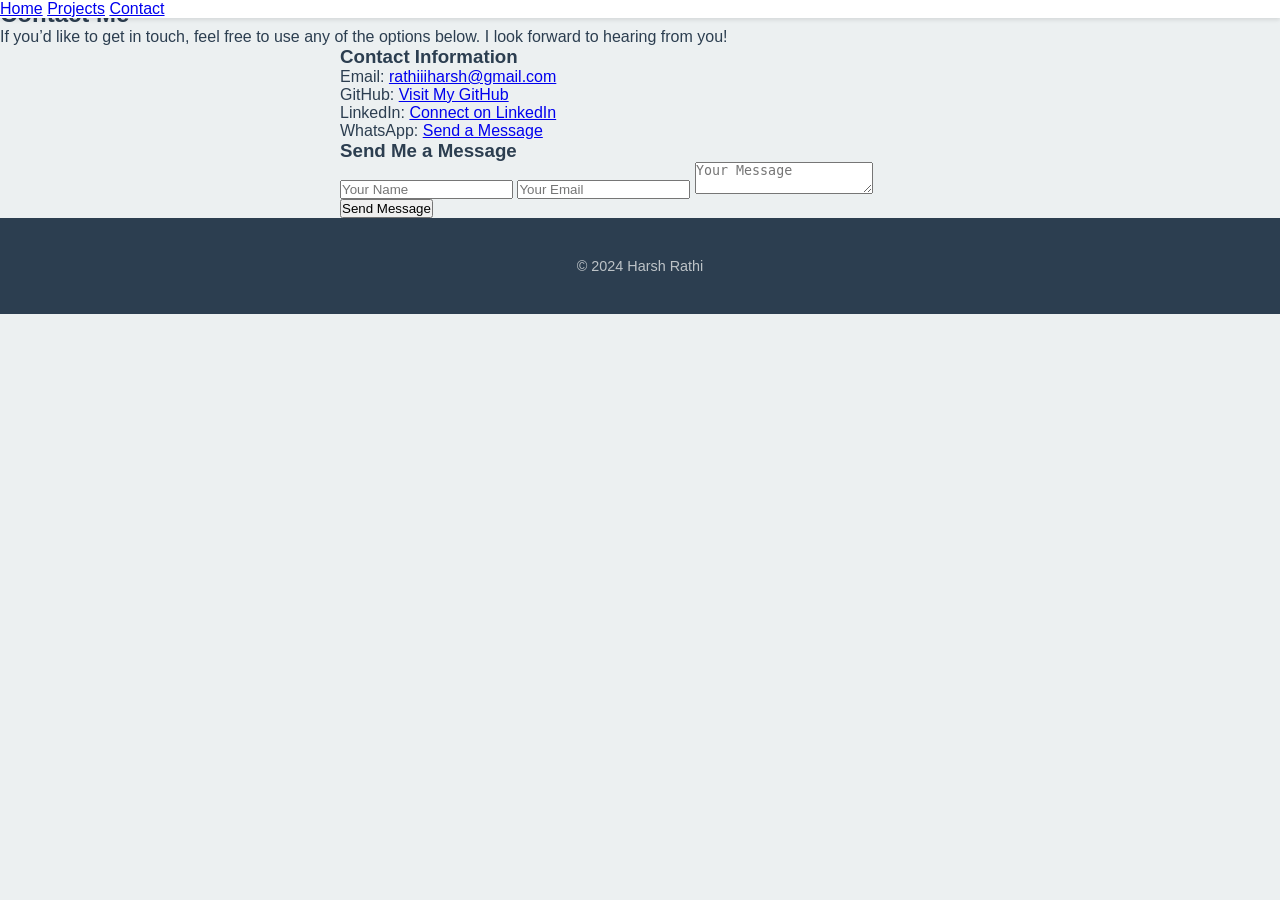
<file: contact.html>
<!DOCTYPE html>
<html lang="en">
<head>
    <meta charset="UTF-8">
    <meta name="viewport" content="width=device-width, initial-scale=1.0">
    <title>Contact - Harsh Rathi</title>
    <link href="https://fonts.googleapis.com/css2?family=Montserrat:wght@400;700&display=swap" rel="stylesheet">
    <link rel="stylesheet" href="styles.css">
</head>
<body>
    <header>
        <nav>
            <a href="index.html">Home</a>
            <a href="projects.html">Projects</a>
            <a href="contact.html">Contact</a>
        </nav>
    </header>

    <section class="contact">
        <h2>Contact Me</h2>
        <p>If you’d like to get in touch, feel free to use any of the options below. I look forward to hearing from you!</p>

        <div class="contact-container">
            <!-- Contact Info Section -->
            <div class="contact-info card">
                <h3>Contact Information</h3>
                <p><i class="fas fa-envelope"></i> Email: <a href="mailto:rathiiiharsh@gmail.com">rathiiiharsh@gmail.com</a></p>
                <p><i class="fab fa-github"></i> GitHub: <a href="https://github.com/haarshrathi1" target="_blank">Visit My GitHub</a></p>
                <p><i class="fab fa-linkedin"></i> LinkedIn: <a href="https://www.linkedin.com/in/haarshrathi/" target="_blank">Connect on LinkedIn</a></p>
                <p><i class="fab fa-whatsapp"></i> WhatsApp: <a href="https://wa.me/9574288197" target="_blank">Send a Message</a></p>
            </div>

            <!-- Contact Form Section -->
            <div class="contact-form card">
                <h3>Send Me a Message</h3>
                <form action="mailto:rathiiiharsh@gmail.com" method="post" enctype="text/plain">
                    <input type="text" name="name" placeholder="Your Name" required>
                    <input type="email" name="email" placeholder="Your Email" required>
                    <textarea name="message" placeholder="Your Message" required></textarea>
                    <button type="submit" class="cta-button">Send Message</button>
                </form>
            </div>
        </div>
    </section>

    <footer>
        <p>&copy; 2024 Harsh Rathi</p>
    </footer>

    <script src="script.js"></script>
</body>
</html>
</file>
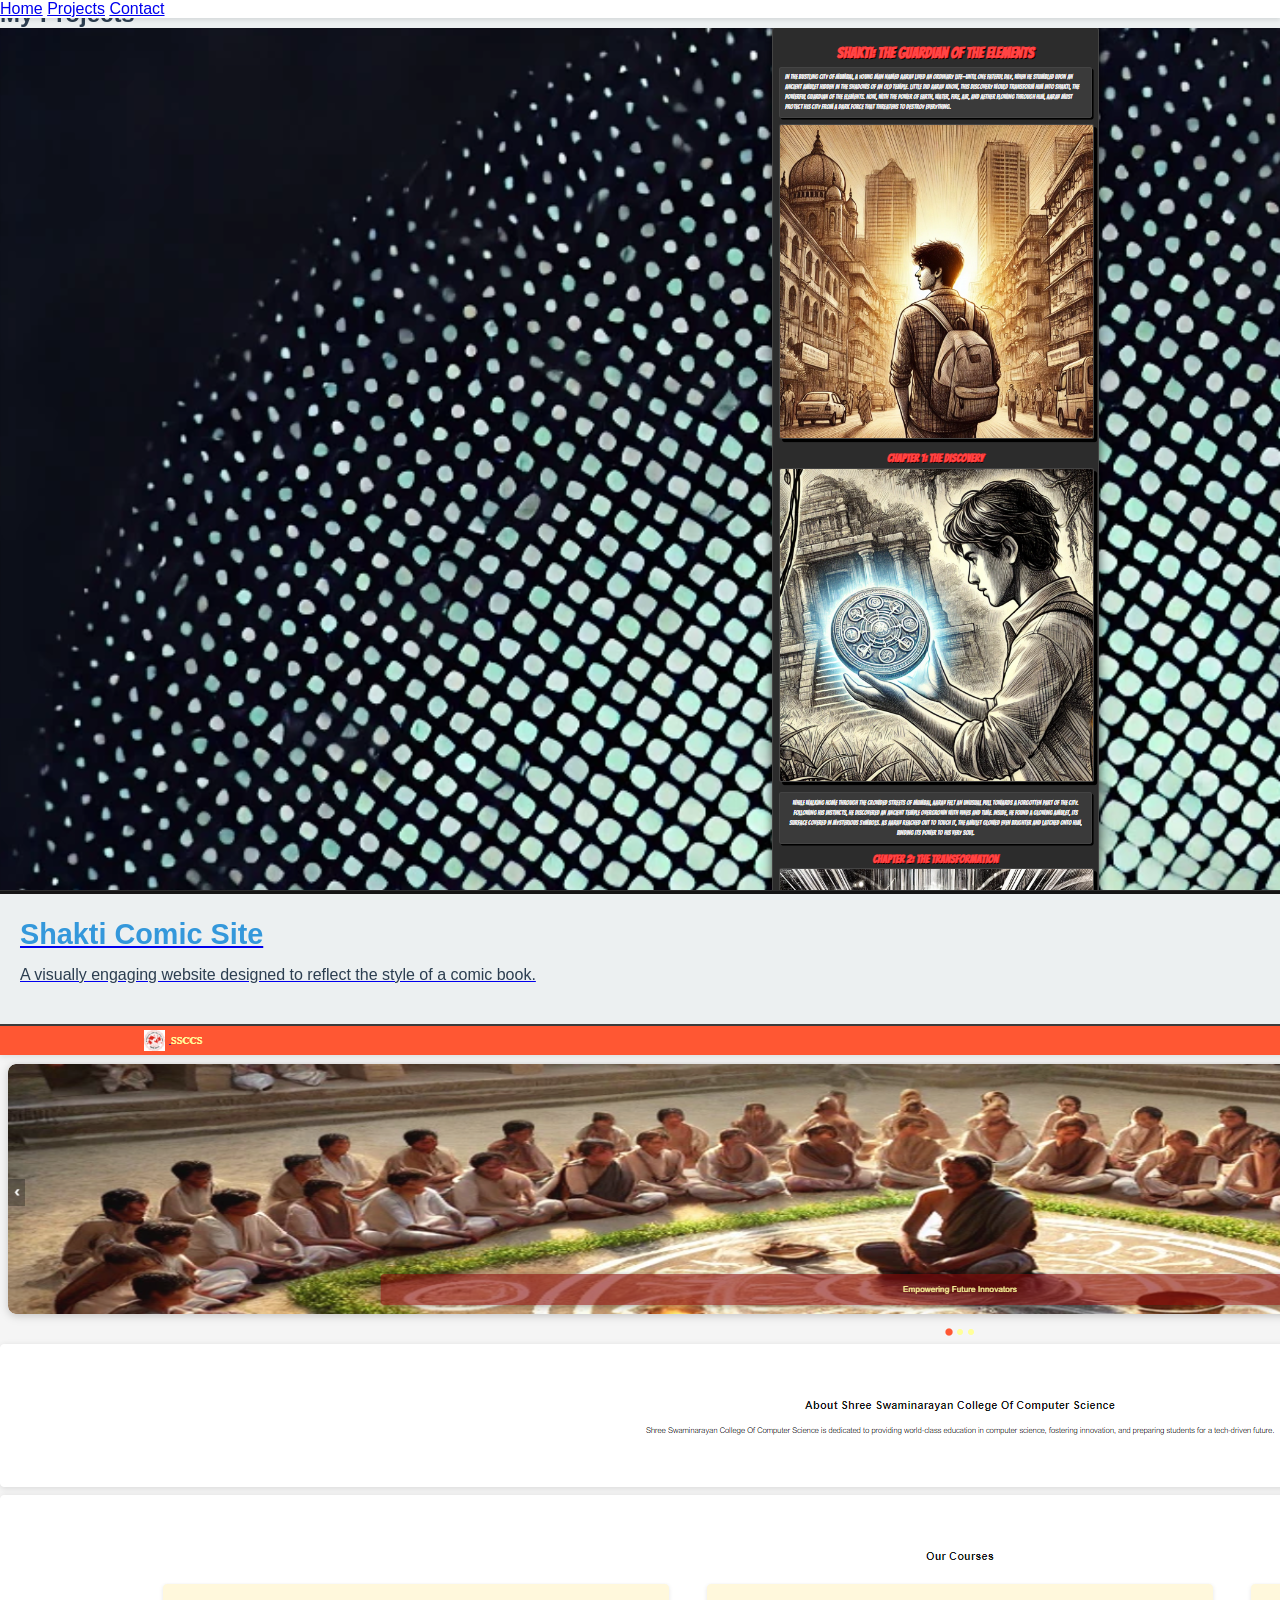
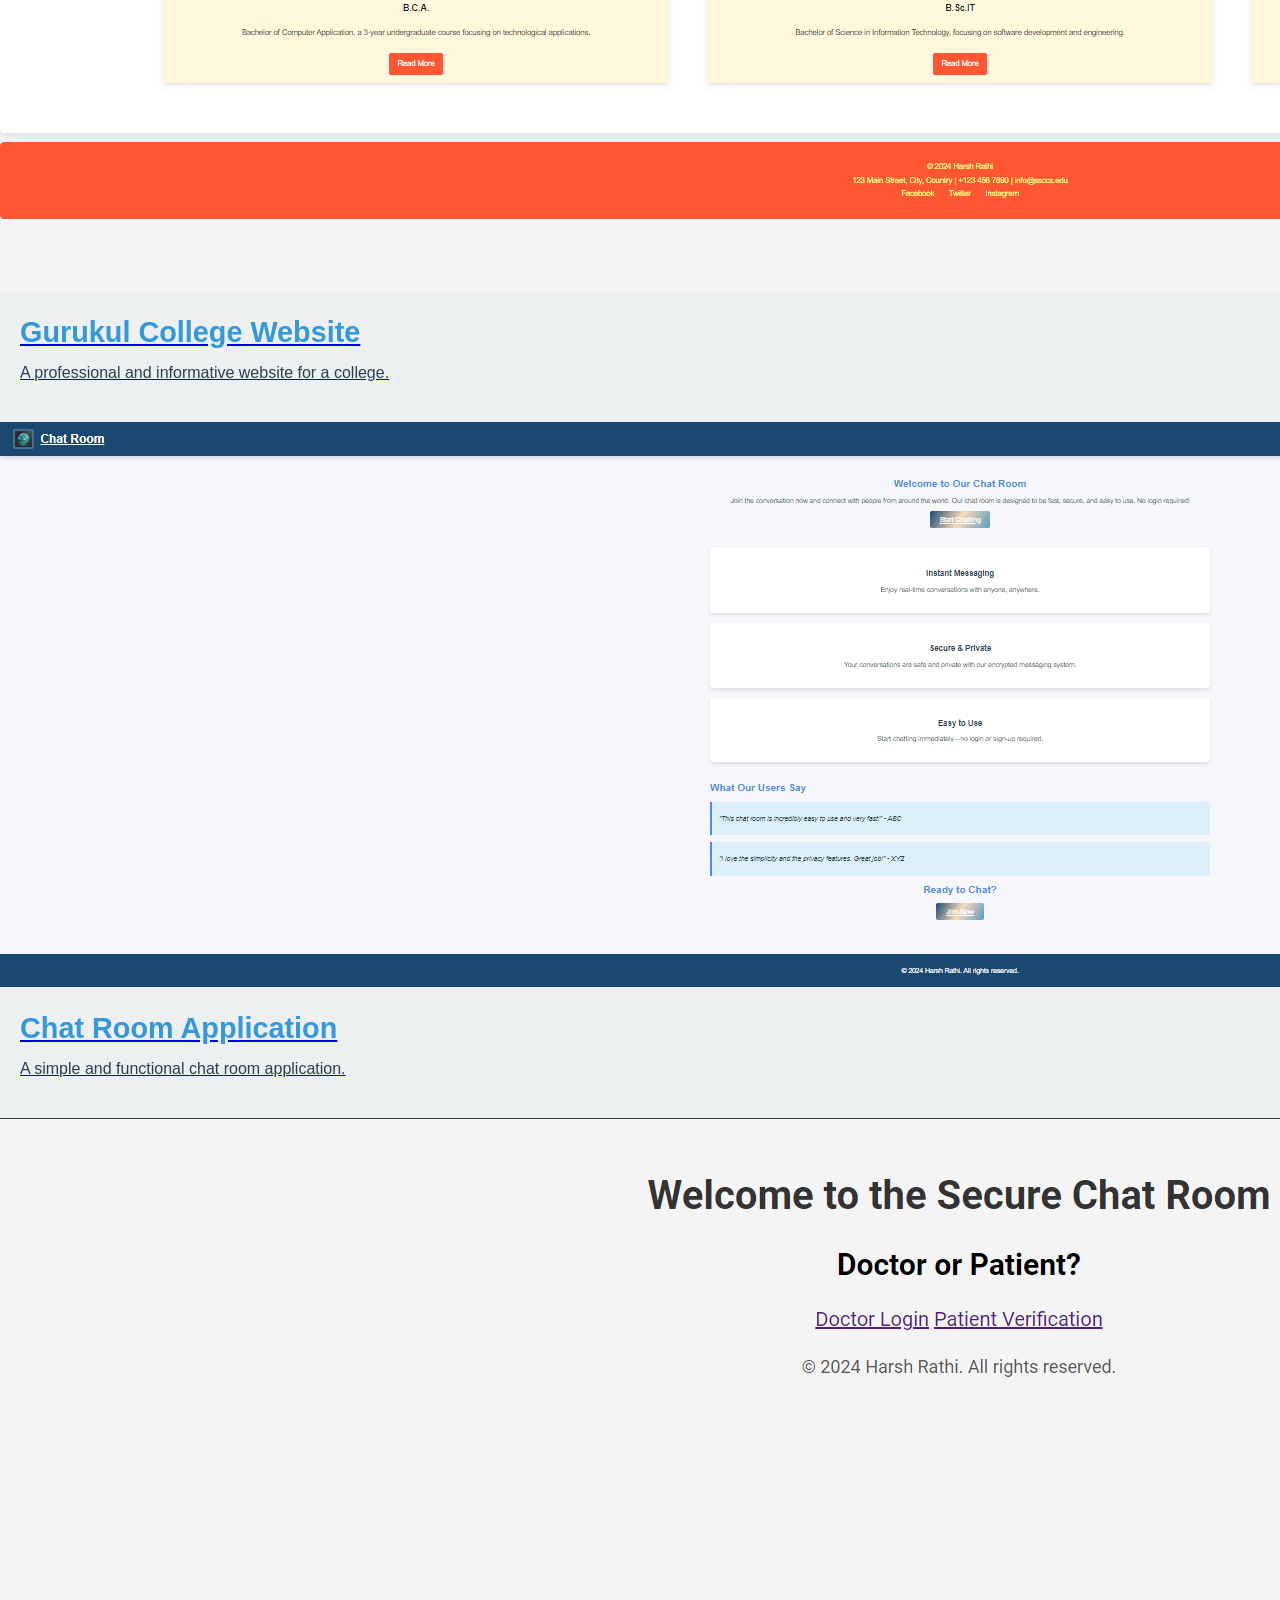
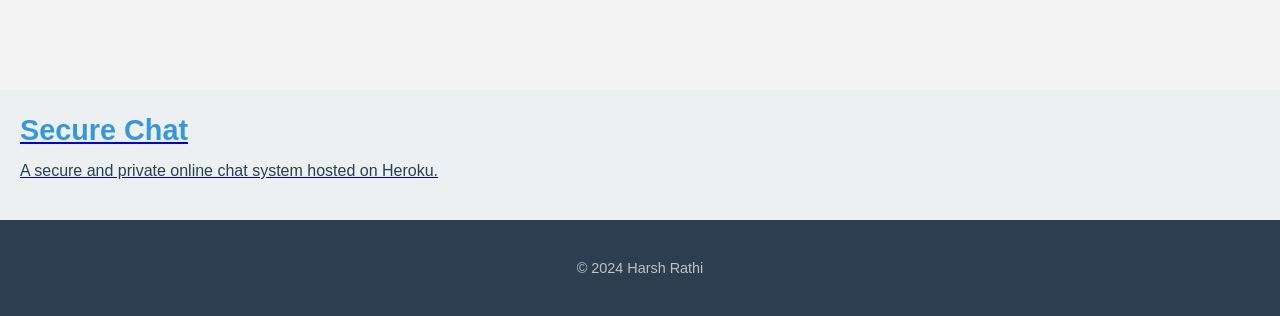
<file: projects.html>
<!DOCTYPE html>
<html lang="en">
<head>
    <meta charset="UTF-8">
    <meta name="viewport" content="width=device-width, initial-scale=1.0">
    <title>Projects - Harsh Rathi</title>
    <link href="https://fonts.googleapis.com/css2?family=Montserrat:wght@400;700&display=swap" rel="stylesheet">
    <link rel="stylesheet" href="styles.css">
</head>
<body>
    <header>
        <nav>
            <a href="index.html">Home</a>
            <a href="projects.html">Projects</a>
            <a href="contact.html">Contact</a>
        </nav>
    </header>

    <section class="projects">
        <h2>My Projects</h2>
        <div class="project-grid">
            <a href="https://haarshrathi1.github.io/shakti/" class="project" target="_blank">
                <img src="shakti.png" alt="Shakti Comic Site">
                <div class="project-info">
                    <h3>Shakti Comic Site</h3>
                    <p>A visually engaging website designed to reflect the style of a comic book.</p>
                </div>
            </a>
            <a href="https://haarshrathi1.github.io/College-website-gurukul/" class="project" target="_blank">
                <img src="project.png" alt="Gurukul College Website">
                <div class="project-info">
                    <h3>Gurukul College Website</h3>
                    <p>A professional and informative website for a college.</p>
                </div>
            </a>
            <a href="https://haarshrathi1.github.io/chat-room/" class="project" target="_blank">
                <img src="chat-room.png" alt="Chat Room Application">
                <div class="project-info">
                    <h3>Chat Room Application</h3>
                    <p>A simple and functional chat room application.</p>
                </div>
            </a>
            <a href="https://pacific-garden-50488-a393bb99ecd0.herokuapp.com/" class="project" target="_blank">
                <img src="doc-chat.png" alt="Secure Chat">
                <div class="project-info">
                    <h3>Secure Chat</h3>
                    <p>A secure and private online chat system hosted on Heroku.</p>
                </div>
            </a>
        </div>
    </section>

    <footer>
        <p>&copy; 2024 Harsh Rathi</p>
    </footer>

    <script src="script.js"></script>
</body>
</html>
</file>
<file: styles.css>
/* =========================================
   1. CSS Variables for Consistent Styling
========================================= */
:root {
    /* Primary Colors */
    --primary-color: #3498db; /* Light Blue */
    --secondary-color: #2ecc71; /* Light Green */

    /* Accent Colors */
    --accent-color: #e74c3c; /* Light Red */
    --accent-light: #f1c40f; /* Light Yellow */

    /* Neutrals */
    --color-white: #ffffff;
    --color-black: #2c3e50;
    --color-gray: #bdc3c7;
    --color-light-gray: #ecf0f1;

    /* Gradient */
    --primary-gradient: linear-gradient(135deg, #3498db, #2ecc71);

    /* Shadow */
    --box-shadow: 0 2px 4px rgba(0, 0, 0, 0.1);
}

/* =========================================
   2. Global Styles
========================================= */
* {
    margin: 0;
    padding: 0;
    box-sizing: border-box;
}

body {
    font-family: 'Poppins', sans-serif;
    background-color: var(--color-light-gray);
    color: var(--color-black);
    scroll-behavior: smooth;
    overflow-x: hidden;
}

/* =========================================
   3. Navigation Styles
========================================= */
header {
    position: fixed;
    width: 100%;
    background: var(--color-white);
    box-shadow: var(--box-shadow);
    z-index: 999;
    transition: background 0.3s, box-shadow 0.3s;
}

header.scrolled {
    background: var(--color-white);
    box-shadow: 0 4px 6px rgba(0, 0, 0, 0.1);
}

.navbar {
    display: flex;
    align-items: center;
    justify-content: space-between;
    padding: 0 20px;
    height: 70px;
}

.logo a {
    text-decoration: none;
    color: var(--primary-color);
    font-size: 1.8rem;
    font-weight: 700;
    transition: color 0.3s;
}

.logo a:hover {
    color: var(--secondary-color);
}

.nav-links {
    display: flex;
    list-style: none;
}

.nav-links.left,
.nav-links.right {
    flex: 1;
    display: flex;
    justify-content: flex-start;
}

.nav-links.right {
    justify-content: flex-end;
}

.nav-links li {
    margin: 0 15px;
}

.nav-link {
    text-decoration: none;
    color: var(--color-black);
    font-weight: 500;
    position: relative;
    transition: color 0.3s;
}

.nav-link:hover,
.nav-link.active {
    color: var(--primary-color);
}

.nav-link::after {
    content: '';
    position: absolute;
    left: 0;
    bottom: -5px;
    width: 0%;
    height: 2px;
    background: var(--primary-color);
    transition: width 0.3s;
}

.nav-link:hover::after,
.nav-link.active::after {
    width: 100%;
}

/* Hamburger Menu */
.hamburger {
    display: none;
    flex-direction: column;
    cursor: pointer;
}

.hamburger .bar {
    height: 3px;
    width: 25px;
    background-color: var(--color-black);
    margin: 4px 0;
    transition: all 0.3s;
}

/* Hamburger Active State */
.hamburger.active .bar:nth-child(2) {
    opacity: 0;
}

.hamburger.active .bar:nth-child(1) {
    transform: translateY(7px) rotate(45deg);
}

.hamburger.active .bar:nth-child(3) {
    transform: translateY(-7px) rotate(-45deg);
}

/* =========================================
   4. Hero Section Styles
========================================= */
.hero-section {
    height: 100vh;
    display: flex;
    align-items: center;
    justify-content: center;
    background: var(--primary-gradient);
    color: var(--color-white);
    text-align: center;
    padding: 0 20px;
}

.hero-content h1 {
    font-size: 3rem;
    margin-bottom: 20px;
}

.hero-content .highlight {
    color: var(--secondary-color);
}

.hero-content p {
    font-size: 1.5rem;
    margin-bottom: 30px;
    line-height: 1.6;
}

.btn {
    padding: 12px 30px;
    border: none;
    border-radius: 30px;
    font-size: 1rem;
    cursor: pointer;
    transition: background 0.3s, transform 0.3s;
    text-decoration: none;
    display: inline-block;
}

.primary-btn {
    background: var(--secondary-color);
    color: var(--color-white);
}

.primary-btn:hover {
    background: var(--accent-color);
    transform: translateY(-5px);
}

.secondary-btn {
    background: var(--color-white);
    color: var(--primary-color);
    border: 2px solid var(--primary-color);
}

.secondary-btn:hover {
    background: var(--primary-color);
    color: var(--color-white);
    transform: translateY(-5px);
}

.scroll-indicator {
    position: absolute;
    bottom: 30px;
    left: 50%;
    transform: translateX(-50%);
}

.scroll-indicator span {
    display: block;
    width: 3px;
    height: 50px;
    background: var(--color-white);
    border-radius: 3px;
    position: relative;
    animation: scroll 2s infinite;
}

.scroll-indicator span::before {
    content: '';
    position: absolute;
    top: 0;
    left: -5px;
    width: 13px;
    height: 13px;
    border: 2px solid var(--color-white);
    border-radius: 50%;
    animation: bounce 2s infinite;
}

/* =========================================
   5. About Section Styles
========================================= */
.about-section {
    padding: 100px 20px;
    background: var(--color-white);
}

.about-section .container {
    display: flex;
    align-items: center;
    justify-content: center;
    flex-wrap: wrap;
    max-width: 1200px;
    margin: auto;
}

.about-image {
    width: 300px;
    height: 300px;
    margin: 20px;
    border-radius: 50%;
    overflow: hidden;
    box-shadow: var(--box-shadow);
    transition: transform 0.3s;
}

.about-image:hover {
    transform: scale(1.05);
}

.about-image img {
    width: 100%;
    height: 100%;
    object-fit: cover;
    border-radius: 50%;
}

.about-text {
    flex: 1 1 500px;
    padding: 20px;
    text-align: left;
}

.about-text h2 {
    font-size: 2.5rem;
    margin-bottom: 20px;
    color: var(--primary-color);
}

.about-text p {
    font-size: 1.1rem;
    margin-bottom: 30px;
    line-height: 1.8;
    color: var(--color-black);
}

.about-text .btn {
    margin-top: 10px;
}

/* =========================================
   6. Skills Section Styles
========================================= */
.skills-section {
    padding: 100px 20px;
    background: var(--color-light-gray);
    text-align: center;
}

.skills-section h2 {
    font-size: 2.5rem;
    margin-bottom: 50px;
    color: var(--primary-color);
}

.skills-grid {
    display: grid;
    grid-template-columns: repeat(auto-fit, minmax(150px, 1fr));
    gap: 30px;
    max-width: 1200px;
    margin: auto;
}

.skill-card {
    background: var(--color-white);
    border-radius: 15px;
    padding: 20px;
    transition: transform 0.3s, box-shadow 0.3s;
    box-shadow: var(--box-shadow);
}

.skill-card:hover {
    transform: translateY(-10px);
    box-shadow: 0 16px 32px rgba(0, 0, 0, 0.1);
}

.skill-card i {
    font-size: 3rem;
    color: var(--primary-color);
    margin-bottom: 15px;
}

.skill-card h3 {
    font-size: 1.5rem;
    color: var(--color-black);
}

/* =========================================
   7. Projects Section Styles
========================================= */
.projects-section {
    padding: 100px 20px;
    background: var(--color-white);
    text-align: center;
}

.projects-section h2 {
    font-size: 2.5rem;
    margin-bottom: 50px;
    color: var(--primary-color);
}

.projects-grid {
    display: grid;
    grid-template-columns: repeat(auto-fit, minmax(300px, 1fr));
    gap: 30px;
    max-width: 1200px;
    margin: auto;
}

.project-card {
    background: var(--color-white);
    border-radius: 15px;
    overflow: hidden;
    transition: transform 0.3s, box-shadow 0.3s;
    box-shadow: var(--box-shadow);
}

.project-card:hover {
    transform: translateY(-10px);
    box-shadow: 0 16px 32px rgba(0, 0, 0, 0.1);
}

.project-image img {
    width: 100%;
    height: 220px;
    object-fit: cover;
    transition: transform 0.3s;
}

.project-card:hover .project-image img {
    transform: scale(1.05);
}

.project-info {
    padding: 20px;
}

.project-info h3 {
    font-size: 1.8rem;
    margin-bottom: 15px;
    color: var(--primary-color);
}

.project-info p {
    font-size: 1rem;
    margin-bottom: 20px;
    color: var(--color-black);
}

.project-info .btn {
    background: var(--primary-color);
    color: var(--color-white);
    padding: 8px 20px;
    border-radius: 20px;
    transition: background 0.3s;
    text-decoration: none;
    display: inline-block;
}

.project-info .btn:hover {
    background: var(--secondary-color);
}

/* =========================================
   8. Contact Section Styles
========================================= */
.contact-section {
    padding: 100px 20px;
    background: var(--color-light-gray);
    text-align: center;
}

.contact-section h2 {
    font-size: 2.5rem;
    margin-bottom: 50px;
    color: var(--primary-color);
}

.contact-container {
    max-width: 600px;
    margin: auto;
}

.form-group {
    position: relative;
    margin-bottom: 30px;
}

.form-group input,
.form-group textarea {
    width: 100%;
    padding: 15px;
    border: 2px solid var(--color-gray);
    border-radius: 10px;
    outline: none;
    font-size: 1rem;
    transition: border 0.3s, box-shadow 0.3s;
}

.form-group input:focus,
.form-group textarea:focus {
    border-color: var(--primary-color);
    box-shadow: 0 0 10px rgba(52, 152, 219, 0.5);
}

.form-group label {
    position: absolute;
    top: 50%;
    left: 20px;
    transform: translateY(-50%);
    background: var(--color-light-gray);
    padding: 0 10px;
    color: #999;
    transition: top 0.3s, font-size 0.3s, color 0.3s;
    pointer-events: none;
}

.form-group input:focus + label,
.form-group input:not(:placeholder-shown) + label,
.form-group textarea:focus + label,
.form-group textarea:not(:placeholder-shown) + label {
    top: -10px;
    font-size: 0.9rem;
    color: var(--primary-color);
}

.contact-section button {
    padding: 15px 40px;
    font-size: 1rem;
    border: none;
    border-radius: 30px;
    background: var(--primary-color);
    color: var(--color-white);
    cursor: pointer;
    transition: background 0.3s, transform 0.3s;
}

.contact-section button:hover {
    background: var(--secondary-color);
    transform: translateY(-5px);
}

/* =========================================
   9. Footer Styles
========================================= */
footer {
    padding: 40px 20px;
    background: var(--color-black);
    color: var(--color-white);
    text-align: center;
}

footer .social-links {
    margin-bottom: 20px;
}

footer .social-links a {
    color: var(--color-white);
    margin: 0 10px;
    font-size: 1.8rem;
    transition: color 0.3s;
}

footer .social-links a:hover {
    color: var(--primary-color);
}

footer p {
    font-size: 0.9rem;
    color: var(--color-gray);
}

/* =========================================
   10. Responsive Styles
========================================= */
@media (max-width: 768px) {
    .nav-links {
        position: fixed;
        right: 0;
        height: 100vh;
        top: 0;
        background-color: var(--color-white);
        flex-direction: column;
        align-items: center;
        width: 0;
        transition: width 0.5s ease;
        overflow: hidden;
    }

    .nav-links.left,
    .nav-links.right {
        justify-content: center;
    }

    .nav-links.left.active,
    .nav-links.right.active {
        width: 200px;
    }

    .nav-links li {
        opacity: 0;
    }

    .nav-links.left.active li,
    .nav-links.right.active li {
        opacity: 1;
        transition: opacity 0.5s ease;
    }

    .hamburger {
        display: flex;
        flex-direction: column;
        justify-content: space-between;
        width: 25px;
        height: 20px;
        cursor: pointer;
    }

    .hamburger .bar {
        height: 3px;
        width: 100%;
        background-color: var(--color-black);
        transition: all 0.3s ease;
    }

    .hamburger.active .bar:nth-child(1) {
        transform: rotate(45deg) translate(5px, 5px);
    }

    .hamburger.active .bar:nth-child(2) {
        opacity: 0;
    }

    .hamburger.active .bar:nth-child(3) {
        transform: rotate(-45deg) translate(5px, -5px);
    }

    .logo {
        position: absolute;
        left: 50%;
        transform: translateX(-50%);
    }
}
</file>
